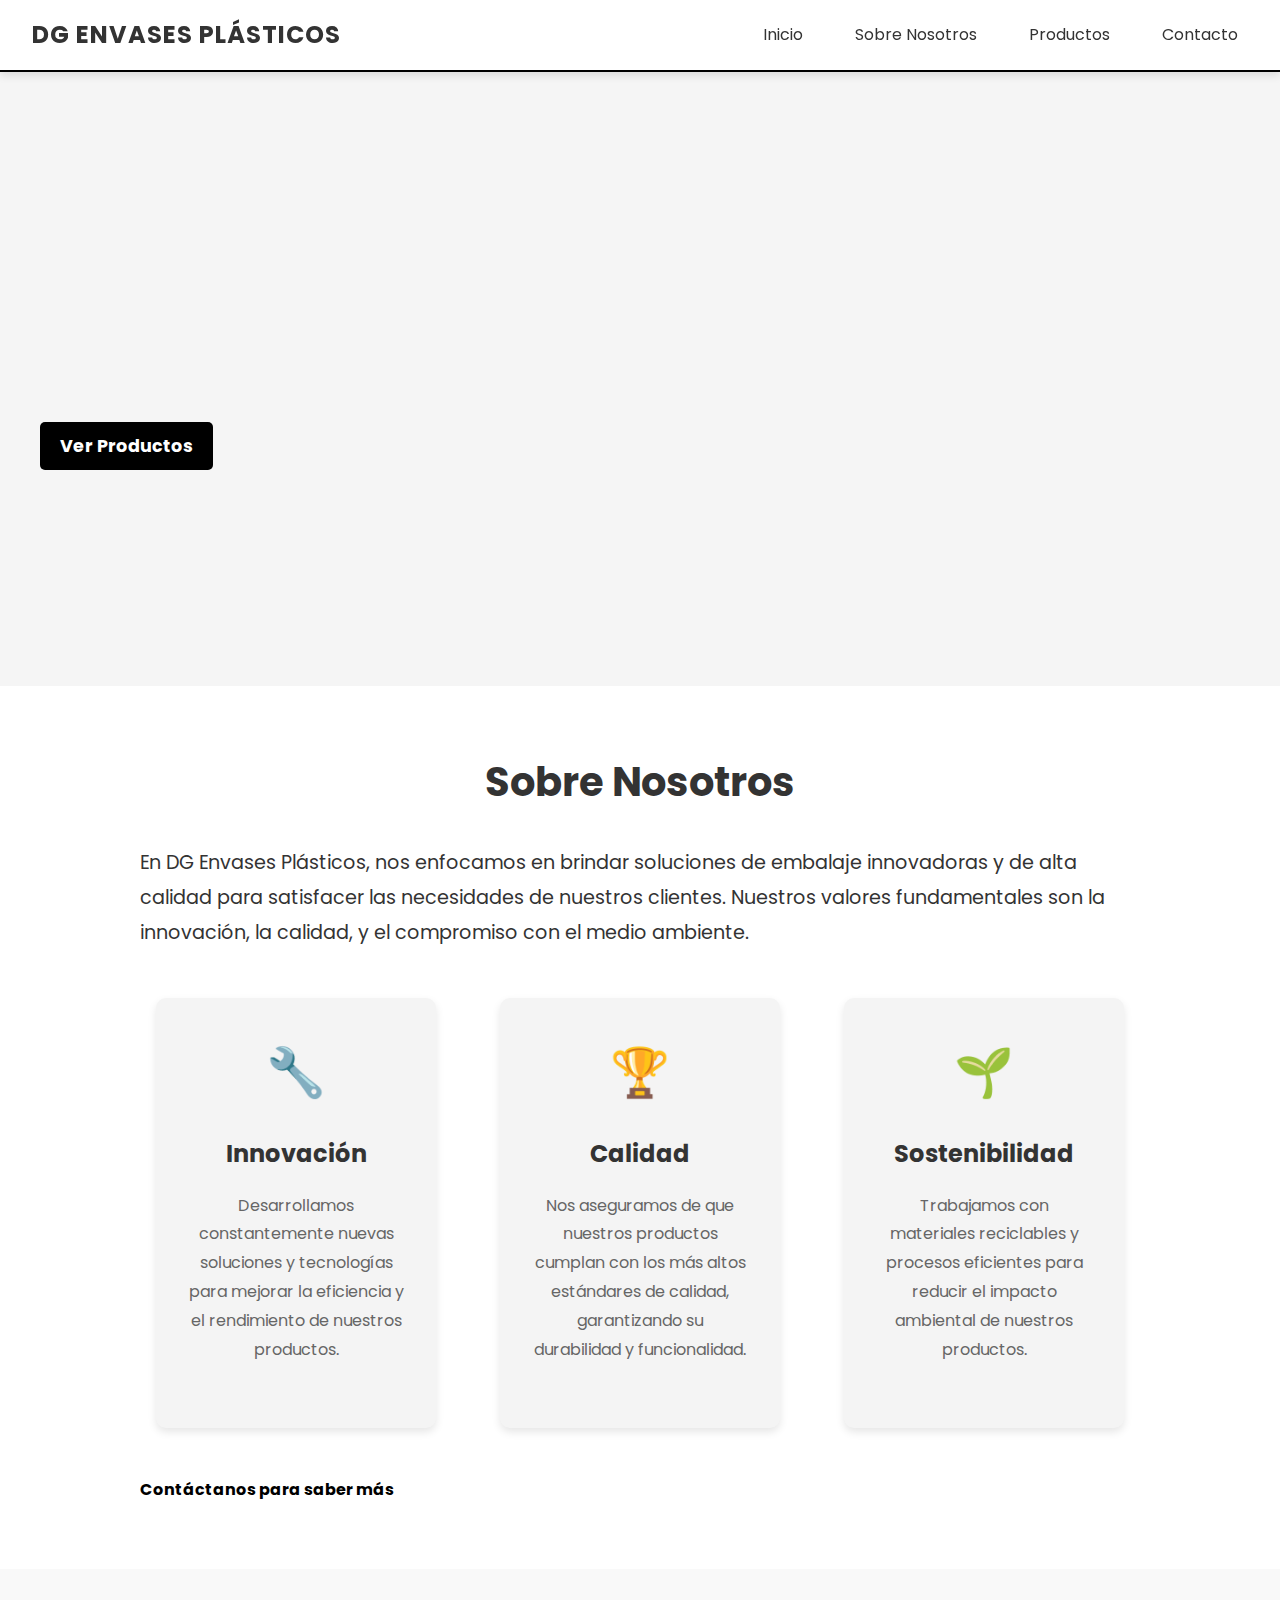
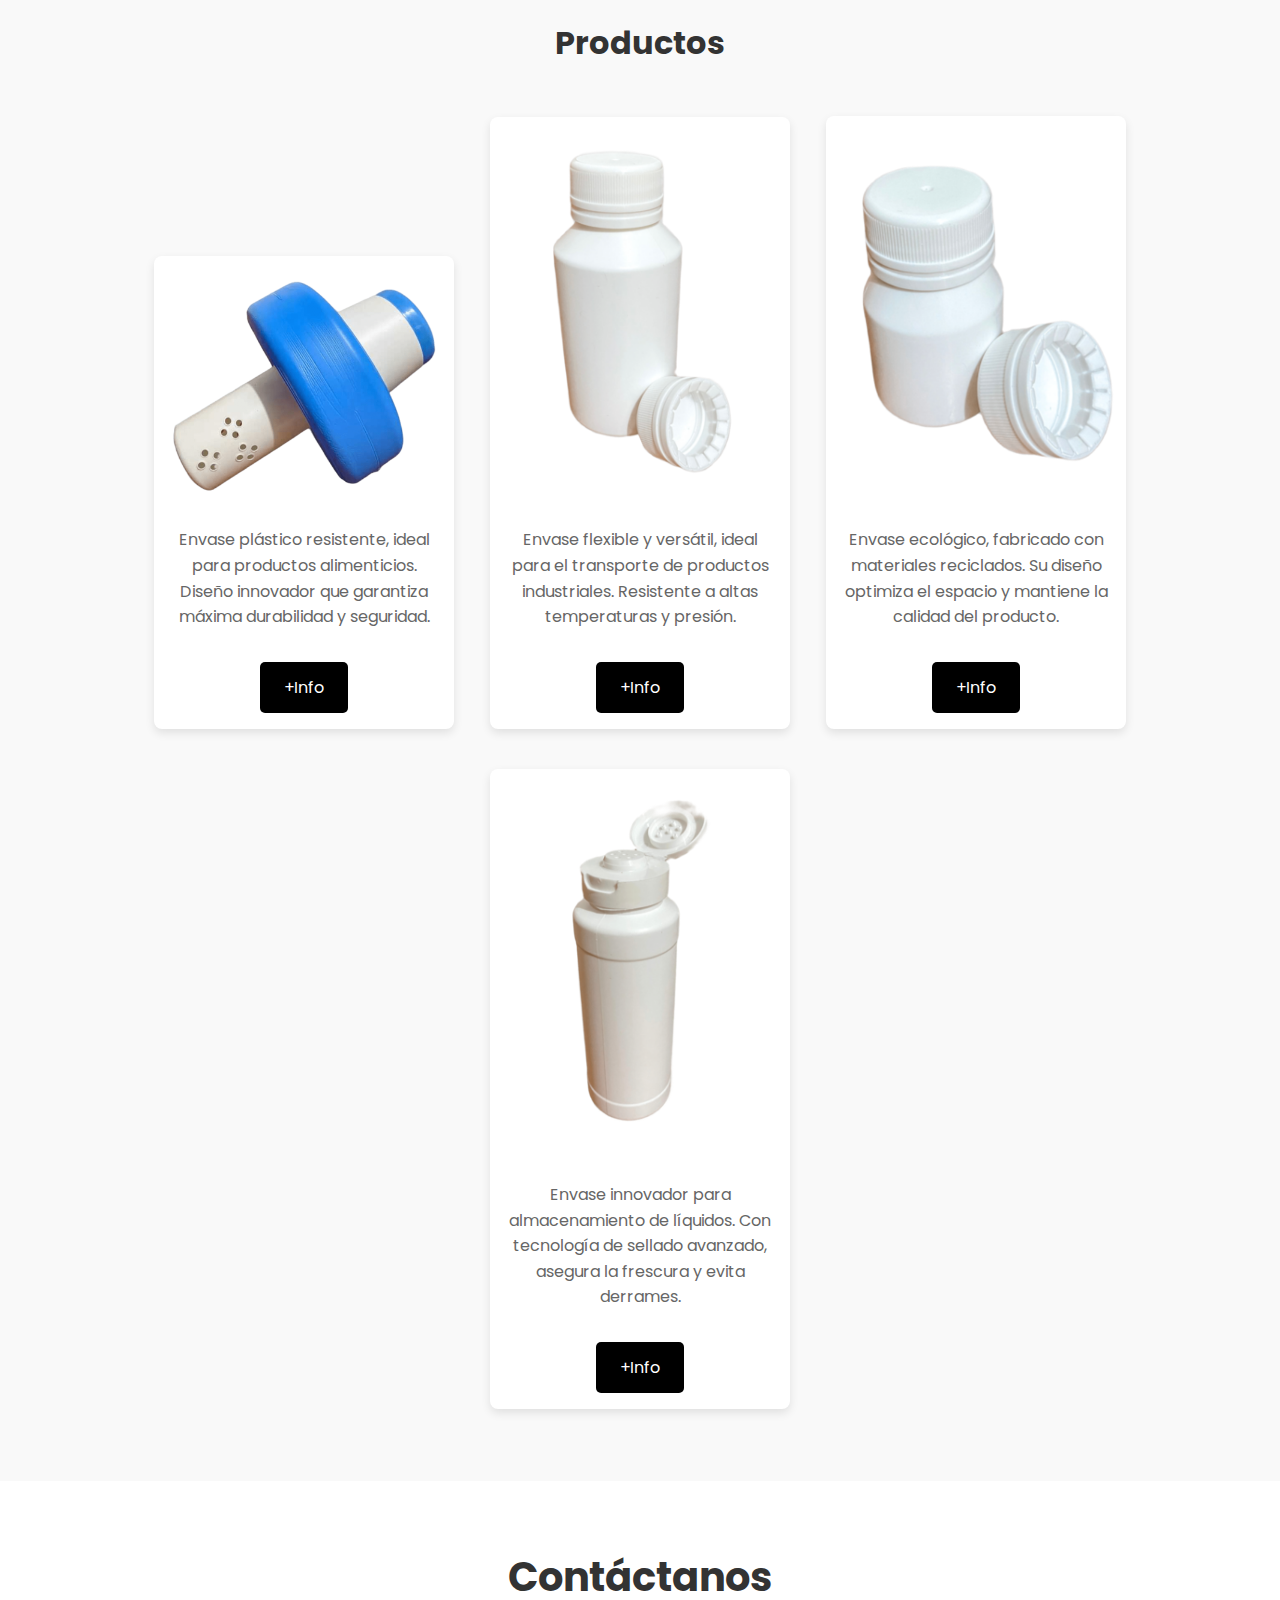
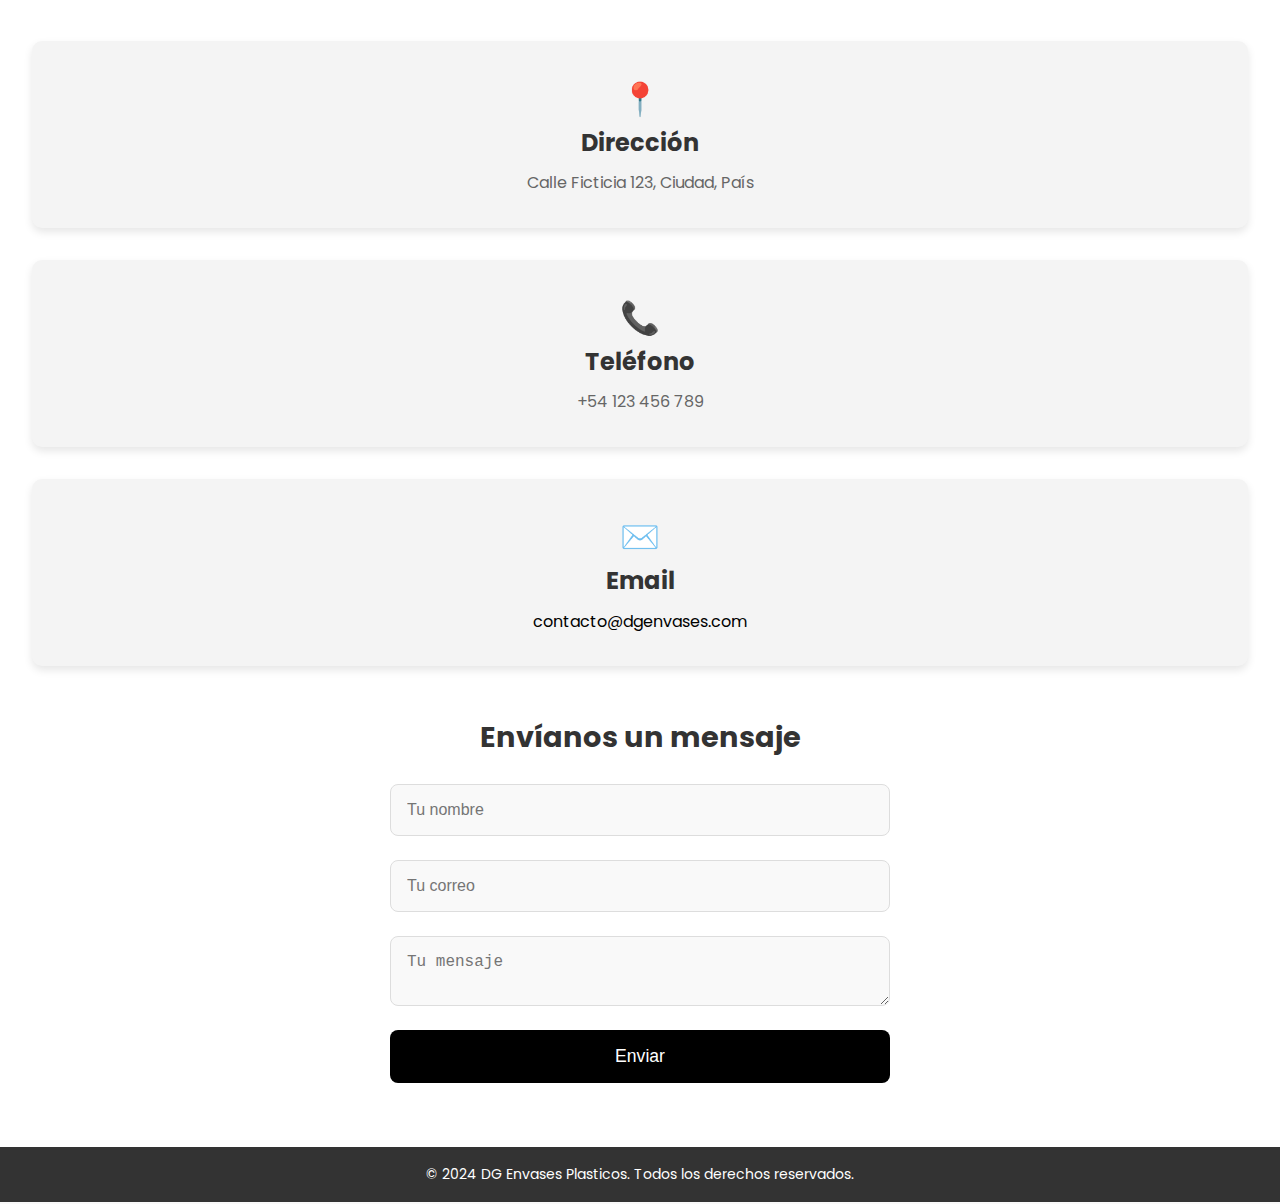
<file: index.html>
<!DOCTYPE html>
<html lang="es">
<head>
    <meta charset="UTF-8">
    <meta name="viewport" content="width=device-width, initial-scale=1.0">
    <meta name="description" content="DG Envases Plásticos ofrece soluciones innovadoras en embalaje plástico, garantizando calidad y sostenibilidad.">
    <title>DG Envases Plásticos</title>
    <link rel="stylesheet" href="styles.css">
    <link href="https://fonts.googleapis.com/css2?family=Poppins:wght@400;600&display=swap" rel="stylesheet">
</head>
<body>
    <!-- Navbar -->
    <header>
        <nav class="navbar">
            <div class="navbar-brand">DG Envases Plásticos</div>
            <div class="navbar-toggle" id="navbar-toggle" aria-expanded="false">
                <span></span>
                <span></span>
                <span></span>
            </div>
            <ul class="navbar-menu" id="navbar-menu">
                <li><a href="#inicio">Inicio</a></li>
                <li><a href="#sobre-nosotros">Sobre Nosotros</a></li>
                <li><a href="#productos">Productos</a></li>
                <li><a href="#contacto">Contacto</a></li>
            </ul>
        </nav>
    </header>

    <!-- Sección Inicio -->
    <section id="inicio">
        <div class="intro-container">
            <div class="intro-content">
                <h1 class="intro-title">Bienvenidos a DG Envases Plásticos</h1>
                <p class="intro-description">Nos especializamos en la venta de soluciones de envasado innovadoras. Ofrecemos productos como boyas, talqueras y envases plásticos de alta calidad para garantizar la protección y conservación de tus productos.</p>
                <div class="cta">
                    <a href="#productos" class="btn">Ver Productos</a>
                </div>
            </div>
        </div>
    </section>

    
    <!-- Sección Sobre Nosotros -->
    <section id="sobre-nosotros">
        <h2>Sobre Nosotros</h2>
        <div class="about-content">
            <p>En DG Envases Plásticos, nos enfocamos en brindar soluciones de embalaje innovadoras y de alta calidad para satisfacer las necesidades de nuestros clientes. Nuestros valores fundamentales son la innovación, la calidad, y el compromiso con el medio ambiente.</p>
            <div class="values">
                <div class="value-item">
                    <div class="icon">🔧</div>
                    <h3>Innovación</h3>
                    <p>Desarrollamos constantemente nuevas soluciones y tecnologías para mejorar la eficiencia y el rendimiento de nuestros productos.</p>
                </div>
                <div class="value-item">
                    <div class="icon">🏆</div>
                    <h3>Calidad</h3>
                    <p>Nos aseguramos de que nuestros productos cumplan con los más altos estándares de calidad, garantizando su durabilidad y funcionalidad.</p>
                </div>
                <div class="value-item">
                    <div class="icon">🌱</div>
                    <h3>Sostenibilidad</h3>
                    <p>Trabajamos con materiales reciclables y procesos eficientes para reducir el impacto ambiental de nuestros productos.</p>
                </div>
            </div>
            <div class="cta">
                <a href="#contacto">Contáctanos para saber más</a>
            </div>
        </div>
    </section>

    <!-- Sección Productos -->
    <section id="productos">
        <h2>Productos</h2>
        <div class="products-container">
            <div class="product">
                <img src="./images/boya.png" alt="Envase plástico resistente para líquidos y sólidos">
                <p class="product-description">Envase plástico resistente, ideal para productos alimenticios. Diseño innovador que garantiza máxima durabilidad y seguridad.</p>
                <a href="./productos/detalle1.html" class="btn">+Info</a>
            </div>
            <div class="product">
                <img src="./images/envase-125ml.png" alt="Envase flexible para productos industriales">
                <p class="product-description">Envase flexible y versátil, ideal para el transporte de productos industriales. Resistente a altas temperaturas y presión.</p>
                <a href="./productos/detalle2.html" class="btn">+Info</a>
            </div>
            <div class="product">
                <img src="./images/envase30ml.png" alt="Envase ecológico fabricado con materiales reciclados">
                <p class="product-description">Envase ecológico, fabricado con materiales reciclados. Su diseño optimiza el espacio y mantiene la calidad del producto.</p>
                <a href="./productos/detalle3.html" class="btn">+Info</a>
            </div>
            <div class="product">
                <img src="./images/talquera.png" alt="Envase innovador para almacenamiento de líquidos">
                <p class="product-description">Envase innovador para almacenamiento de líquidos. Con tecnología de sellado avanzado, asegura la frescura y evita derrames.</p>
                <a href="./productos/detalle4.html" class="btn">+Info</a>
            </div>
        </div>
    </section>


    <!-- Sección Contacto -->
    <section id="contacto">
        <h2>Contáctanos</h2>
        <div class="contact-content">
            <div class="contact-info">
                <div class="contact-item">
                    <span class="icon">📍</span>
                    <h3>Dirección</h3>
                    <p>Calle Ficticia 123, Ciudad, País</p>
                </div>
                <div class="contact-item">
                    <span class="icon">📞</span>
                    <h3>Teléfono</h3>
                    <p>+54 123 456 789</p>
                </div>
                <div class="contact-item">
                    <span class="icon">✉️</span>
                    <h3>Email</h3>
                    <p><a href="mailto:contacto@dgenvases.com">contacto@dgenvases.com</a></p>
                </div>
            </div>
        </div>

        <div class="contact-form">
            <h3>Envíanos un mensaje</h3>
            <form action="submit_form.php" method="POST" id="contact-form">
                <input type="text" name="name" placeholder="Tu nombre" required>
                <input type="email" name="email" placeholder="Tu correo" required>
                <textarea name="message" placeholder="Tu mensaje" required></textarea>
                <button type="submit">Enviar</button>
            </form>
        </div>
    </section>

    <footer>
        <p>&copy; 2024 DG Envases Plasticos. Todos los derechos reservados.</p>
    </footer>

    <script src="script.js"></script>
</body>
</html>
</file>
<file: styles.css>
/* General Reset */
* {
    margin: 0;
    padding: 0;
    box-sizing: border-box;
}

/* Body Styles */
body {
    font-family: 'Poppins', sans-serif;
    line-height: 1.6;
    background-color: #f9f9f9;
    color: #333;  /* Texto en un color oscuro para mayor contraste */
}

html{
    scroll-behavior: smooth;
}

/* Resaltar el enlace activo */
nav a {
    text-decoration: none;
    color: #333;
    padding: 10px;
    transition: color 0.3s ease, transform 0.3s ease;
}

nav a:hover,
nav a:focus {
    color: #ffd700;
    transform: translateY(-2px); /* Efecto de levantamiento */
}

nav a.active {
    color: #ffd700;
    font-weight: bold;
    transform: translateY(-2px);
}

/* Navbar Styles */
.navbar {
    display: flex;
    justify-content: space-between;
    align-items: center;
    padding: 1rem 2rem;
    background-color: #ffffff;  /* Fondo blanco para la navbar */
    color: #333;  /* Texto oscuro */
    position: fixed;
    width: 100%;
    z-index: 1000;
    box-shadow: 0 4px 8px rgba(0, 0, 0, 0.1);  /* Sombra sutil para mayor profundidad */
    border-bottom: 2px solid black;
}

/* Estilo de la marca */
.navbar-brand {
    font-size: 1.5rem;
    font-weight: bold;
    color: #333;
    cursor: pointer;
    text-transform: uppercase;
    letter-spacing: 1px;
}

/* Estilo del menú */
.navbar-menu {
    display: flex;
    list-style: none;
    gap: 2rem;
}

.navbar-menu li {
    font-size: 1rem;
}

.navbar-menu a {
    text-decoration: none;
    color: #333;  /* Texto oscuro para mantener el estilo minimalista */
    transition: color 0.3s ease, transform 0.3s ease;  /* Transición para el hover */
}

/* Efecto hover sutil para los enlaces */
.navbar-menu a:hover {
    color: #000;  /* Cambio de color a negro */
    transform: scale(1.05);  /* Sutil aumento del texto */
}

/* Hamburger Menu */
.navbar-toggle {
    display: none;
    flex-direction: column;
    justify-content: space-between;
    width: 30px;
    height: 20px;
    cursor: pointer;
}

.navbar-toggle span {
    background-color: #333;  /* Línea hamburguesa en color oscuro */
    height: 3px;
    border-radius: 2px;
    transition: all 0.3s ease;
}

/* Estilos para la Sección de Inicio */
#inicio {
    display: flex;
    justify-content: space-between;
    align-items: center;
    padding: 200px 20px;
    background-color: #f5f5f5;
    color: #333;
    font-family: 'Poppins', sans-serif;
    position: relative;
}

.intro-container {
    display: flex;
    justify-content: space-between;
    align-items: center;
    width: 100%;
    max-width: 1200px;
    margin: 0 auto;
}

.intro-content {
    flex: 1;
    padding-right: 20px;
    animation: fadeInLeft 1s ease-out;
}

.intro-title {
    font-size: 3em;
    font-weight: 600;
    margin-bottom: 20px;
    color: black;
    opacity: 0;
    animation: fadeInUp 1s 0.5s forwards;
}

.intro-description {
    font-size: 1.2em;
    line-height: 1.6;
    color: black;
    margin-bottom: 30px;
    opacity: 0;
    animation: fadeInUp 1s 1s forwards;
}

.cta .btn {
    display: inline-block;
    padding: 10px 20px;
    background-color: black;
    color: white;
    font-size: 1.1em;
    text-decoration: none;
    border-radius: 5px;
    transition: background-color 0.5s;
}

.cta .btn:hover {
    background-color: grey;
    color: white;
}


/* Animaciones */
@keyframes fadeInLeft {
    from {
        opacity: 0;
        transform: translateX(-50px);
    }
    to {
        opacity: 1;
        transform: translateX(0);
    }
}

@keyframes fadeInRight {
    from {
        opacity: 0;
        transform: translateX(50px);
    }
    to {
        opacity: 1;
        transform: translateX(0);
    }
}

@keyframes fadeInUp {
    from {
        opacity: 0;
        transform: translateY(30px);
    }
    to {
        opacity: 1;
        transform: translateY(0);
    }
}

/* Sección de Productos */
#productos {
    padding: 3rem 2rem;
    text-align: center;
}

#productos h2 {
    font-size: 2rem;
    margin-bottom: 2rem;
    color: #333;
}

.product {
    display: inline-block;
    width: 100%;
    max-width: 300px;
    margin: 1rem;
    text-align: center;
    transition: transform 0.3s ease, box-shadow 0.3s ease;
    border-radius: 8px;
    overflow: hidden;
    background-color: #fff;
    box-shadow: 0 4px 10px rgba(0, 0, 0, 0.1);
}

.product img {
    width: 100%;
    height: auto;
    transition: transform 0.3s ease;
    margin-top: 1rem;
}

.product:hover {
    transform: scale(1.05); /* Escala al pasar el mouse */
    box-shadow: 0 10px 20px rgba(0, 0, 0, 0.15);
}

.product:hover img {
    transform: scale(1.1);  /* Aumento de la imagen al pasar el mouse */
}

.product p {
    padding: 1rem;
    color: #666;
    font-size: 1rem;
}

/* Estilos generales para el botón */
.btn {
    display: inline-block;
    background-color: black; /* Color de fondo */
    color: white;
    padding: 0.8rem 1.5rem;
    font-size: 1rem;
    text-align: center;
    text-decoration: none;
    border-radius: 5px;
    margin-top: 1rem;
    margin-bottom: 1rem;
    transition: background-color 0.3s ease, transform 0.3s ease;
}

.btn:hover {
    background-color: grey; /* Cambio de color al pasar el mouse */
    transform: scale(1.05); /* Efecto de agrandamiento al hacer hover */
    color: white;
}

/* Sección de Sobre Nosotros */
#sobre-nosotros {
    padding: 4rem 2rem;
    background-color: #ffffff;
    text-align: center;
    color: #333;
}

#sobre-nosotros h2 {
    font-size: 2.5rem;
    font-weight: bold;
    margin-bottom: 2rem;
    color: #333;
    animation: fadeInUp 1s ease-out;
}

.about-content {
    max-width: 1000px;
    margin: 0 auto;
    line-height: 1.8;
    text-align: left;
}

.about-content p {
    font-size: 1.2rem;
    margin-bottom: 2rem;
    animation: fadeInUp 1s ease-out;
}

/* Estilo para los valores */
.values {
    display: flex;
    justify-content: space-around;
    gap: 2rem;
    flex-wrap: wrap;
    margin-top: 3rem;
}

.value-item {
    background-color: #f4f4f4;
    padding: 2rem;
    border-radius: 10px;
    flex-basis: 28%;
    text-align: center;
    transition: transform 0.3s ease, box-shadow 0.3s ease, background-color 0.3s ease;
    box-shadow: 0 4px 8px rgba(0, 0, 0, 0.1);
}

.value-item .icon {
    margin-bottom: 1rem;
    font-size: 3rem;
}

.value-item h3 {
    font-size: 1.5rem;
    color: #333;
    margin-bottom: 1rem;
}

.value-item p {
    font-size: 1rem;
    color: #666;
}

/* CTA */
.cta {
    margin-top: 3rem;
}

.cta a {
    text-decoration: none;
    color: black;
    font-weight: bold;
    transition: color 0.3s ease;
}

.cta a:hover {
    color: grey;
}

/* Estilo general para la sección de contacto */
#contacto {
    padding: 4rem 2rem;
    background-color: #ffffff;
    color: #333;
    text-align: center;
}

#contacto h2 {
    font-size: 2.5rem;
    font-weight: bold;
    margin-bottom: 2rem;
    color: #333;
    animation: fadeInUp 1s ease-out;
}

.contact-content {
    display: flex;
    justify-content: space-between;
    gap: 2rem;
    flex-wrap: wrap;
    margin-bottom: 3rem;
}

.contact-info {
    flex: 1;
    min-width: 300px;
    display: flex;
    flex-direction: column;
    gap: 2rem;
}

.contact-item {
    background-color: #f4f4f4;
    padding: 2rem;
    border-radius: 10px;
    box-shadow: 0 4px 8px rgba(0, 0, 0, 0.1);
    transition: transform 0.3s ease, box-shadow 0.3s ease;
}

.contact-item:hover {
    transform: translateY(-5px);
    box-shadow: 0 10px 15px rgba(0, 0, 0, 0.2);
}

.contact-item .icon {
    font-size: 2rem;
    margin-bottom: 1rem;
}

.contact-item h3 {
    font-size: 1.5rem;
    color: #333;
    margin-bottom: 0.5rem;
}

.contact-item p {
    font-size: 1rem;
    color: #666;
}

.contact-item a {
    text-decoration: none;
    color: black;
    transition: color 0.3s ease;
}

.contact-item a:hover {
    color: #333;
}

/* Estilo para el formulario */
.contact-form {
    margin-top: 3rem;
    text-align: center;
}

.contact-form h3 {
    font-size: 1.8rem;
    margin-bottom: 1.5rem;
    color: #333;
    animation: fadeInUp 1s ease-out;
}

.contact-form form {
    display: flex;
    flex-direction: column;
    gap: 1.5rem;
    max-width: 500px;
    margin: 0 auto;
}

.contact-form input,
.contact-form textarea {
    padding: 1rem;
    font-size: 1rem;
    border: 1px solid #ddd;
    border-radius: 8px;
    width: 100%;
    background-color: #f9f9f9;
    transition: all 0.3s ease;
}

.contact-form input:focus,
.contact-form textarea:focus {
    border-color: #ffd700;
    outline: none;
}

.contact-form button {
    padding: 1rem;
    font-size: 1.1rem;
    background-color: black;
    border: none;
    color: #fff;
    cursor: pointer;
    border-radius: 8px;
    transition: background-color 0.3s ease;
}

.contact-form button:hover {
    background-color: grey;
}

footer {
    background-color: #333;
    color: white;
    text-align: center;
    padding: 1rem 0;
    position: relative;
    bottom: 0;
    width: 100%;
}

footer p {
    margin: 0;  /* Eliminar márgenes */
    font-size: 14px;  /* Tamaño de la fuente */
}

/* Animaciones de Fade In */
@keyframes fadeInUp {
    from {
        opacity: 0;
        transform: translateY(20px);
    }
    to {
        opacity: 1;
        transform: translateY(0);
    }
}
/* Animaciones de Fade In */
@keyframes fadeInUp {
    from {
        opacity: 0;
        transform: translateY(20px);
    }
    to {
        opacity: 1;
        transform: translateY(0);
    }
}

/* Animación de Fade In */
@keyframes fadeInUp {
    from {
        opacity: 0;
        transform: translateY(20px);
    }
    to {
        opacity: 1;
        transform: translateY(0);
    }
}



/* Estilo de la página de detalles del producto */
#producto1-details {
    display: flex;
    justify-content: center;
    align-items: center;
    flex-direction: column;
    padding: 6rem 2rem; /* Añadimos más espacio para un diseño más grande */
    text-align: center;
    background-color: #fff;
    min-height: 80vh; /* Aseguramos que ocupe un buen tamaño */
    margin-bottom: 2rem;
    border-bottom: 2px solid black;
}

.producto-info {
    display: flex;
    justify-content: center;
    align-items: center;
    gap: 4rem;
    flex-wrap: wrap;
    animation: fadeIn 1s ease-in-out; /* Animación de entrada */
}

.producto-img {
    max-width: 100%;
    height: auto;
    width: 500px;  /* Imagen más grande */
    border-radius: 8px;
    box-shadow: 0 10px 20px rgba(0, 0, 0, 0.1);
    transition: transform 0.3s ease-in-out; /* Animación al hacer hover */
    margin-top: 3rem;
    margin-bottom: 3rem;
    margin-left: 3rem;
    margin-right: 3rem;
}

.producto-img:hover {
    transform: scale(1.1); /* Efecto de zoom al pasar el cursor */
}

.producto-description {
    max-width: 700px;  /* Hacemos la descripción más ancha */
    text-align: left;
    animation: slideIn 1s ease-out; /* Animación de entrada */
}

.producto-description h2 {
    font-size: 3.5rem;  /* Título más grande */
    margin-bottom: 1rem;
    color: #333;
    font-weight: bold;
}

.producto-description p {
    font-size: 1.4rem;  /* Descripción más grande */
    margin-bottom: 1.5rem;
    color: #666;
    line-height: 1.7;
}

.producto-description ul {
    list-style-type: none;
    padding-left: 0;
}

.producto-description li {
    font-size: 1.2rem;
    margin: 1rem 0;
    color: #555;
}

/* Botón de volver */
.btn-back {
    display: inline-block;
    padding: 15px 30px;
    background-color: black;
    color: white;
    font-size: 1.4em;
    text-decoration: none;
    border-radius: 5px;
    margin-top: 3rem;
    transition: background-color 0.3s ease;
}

.btn-back:hover {
    background-color: grey;
}

/* Animación de deslizamiento para los elementos de texto */
@keyframes slideIn {
    0% {
        transform: translateX(-50px);
        opacity: 0;
    }
    100% {
        transform: translateX(0);
        opacity: 1;
    }
}

/* Animación de desvanecimiento para los elementos */
@keyframes fadeIn {
    0% {
        opacity: 0;
    }
    100% {
        opacity: 1;
    }
}



/* Responsive Styles */
@media (max-width: 768px) {
    .navbar-menu {
        display: none;
        flex-direction: column;
        background-color: #ffffff;
        position: absolute;
        top: 60px;
        right: 20px;
        width: 200px;
        border-radius: 8px;
        box-shadow: 0 4px 8px rgba(0, 0, 0, 0.1);
        padding: 1rem;
    }

    .navbar-menu.active {
        display: flex;
    }

    .navbar-toggle {
        display: flex;
    }

    #inicio {
        flex-direction: column;
        text-align: center;
        padding: 150px 20px; /* Reduce el padding en pantallas pequeñas */
        height: 80vh; /* Reduce la altura en pantallas pequeñas */
    }

    .intro-container {
        flex-direction: column;
        align-items: center;
    }

    .intro-content {
        padding-right: 0;
        margin-bottom: 20px;
    }

    .intro-title {
        font-size: 2.5em;
    }

    .intro-description {
        font-size: 1.1em;
    }


    .cta .btn {
        font-size: 1em;
        padding: 12px 24px;
    }

    /* Estilo responsive de los productos */
    #productos {
        padding: 2rem;
    }

    .product {
        width: 100%;  /* Los productos se apilan verticalmente en pantallas pequeñas */
        max-width: 100%;
    }



    /* Ajustes para los valores en "Sobre Nosotros" */
    .values {
        flex-direction: column;
        align-items: center;
    }

    .value-item {
        flex-basis: 80%;
        margin-bottom: 2rem;
    }

    .contact-content {
        flex-direction: column;
        align-items: center;
        gap: 3rem;
    }

    .contact-info {
        flex: 1;
        min-width: 100%;
    }

    .contact-form {
        width: 100%;
        padding: 1rem;
    }

    .producto-info {
        flex-direction: column;
        align-items: center;
    }

    .producto-img {
        width: 100%;  /* Imagen se adapta a pantallas pequeñas */
        align-items: center;
    }
}
</file>
